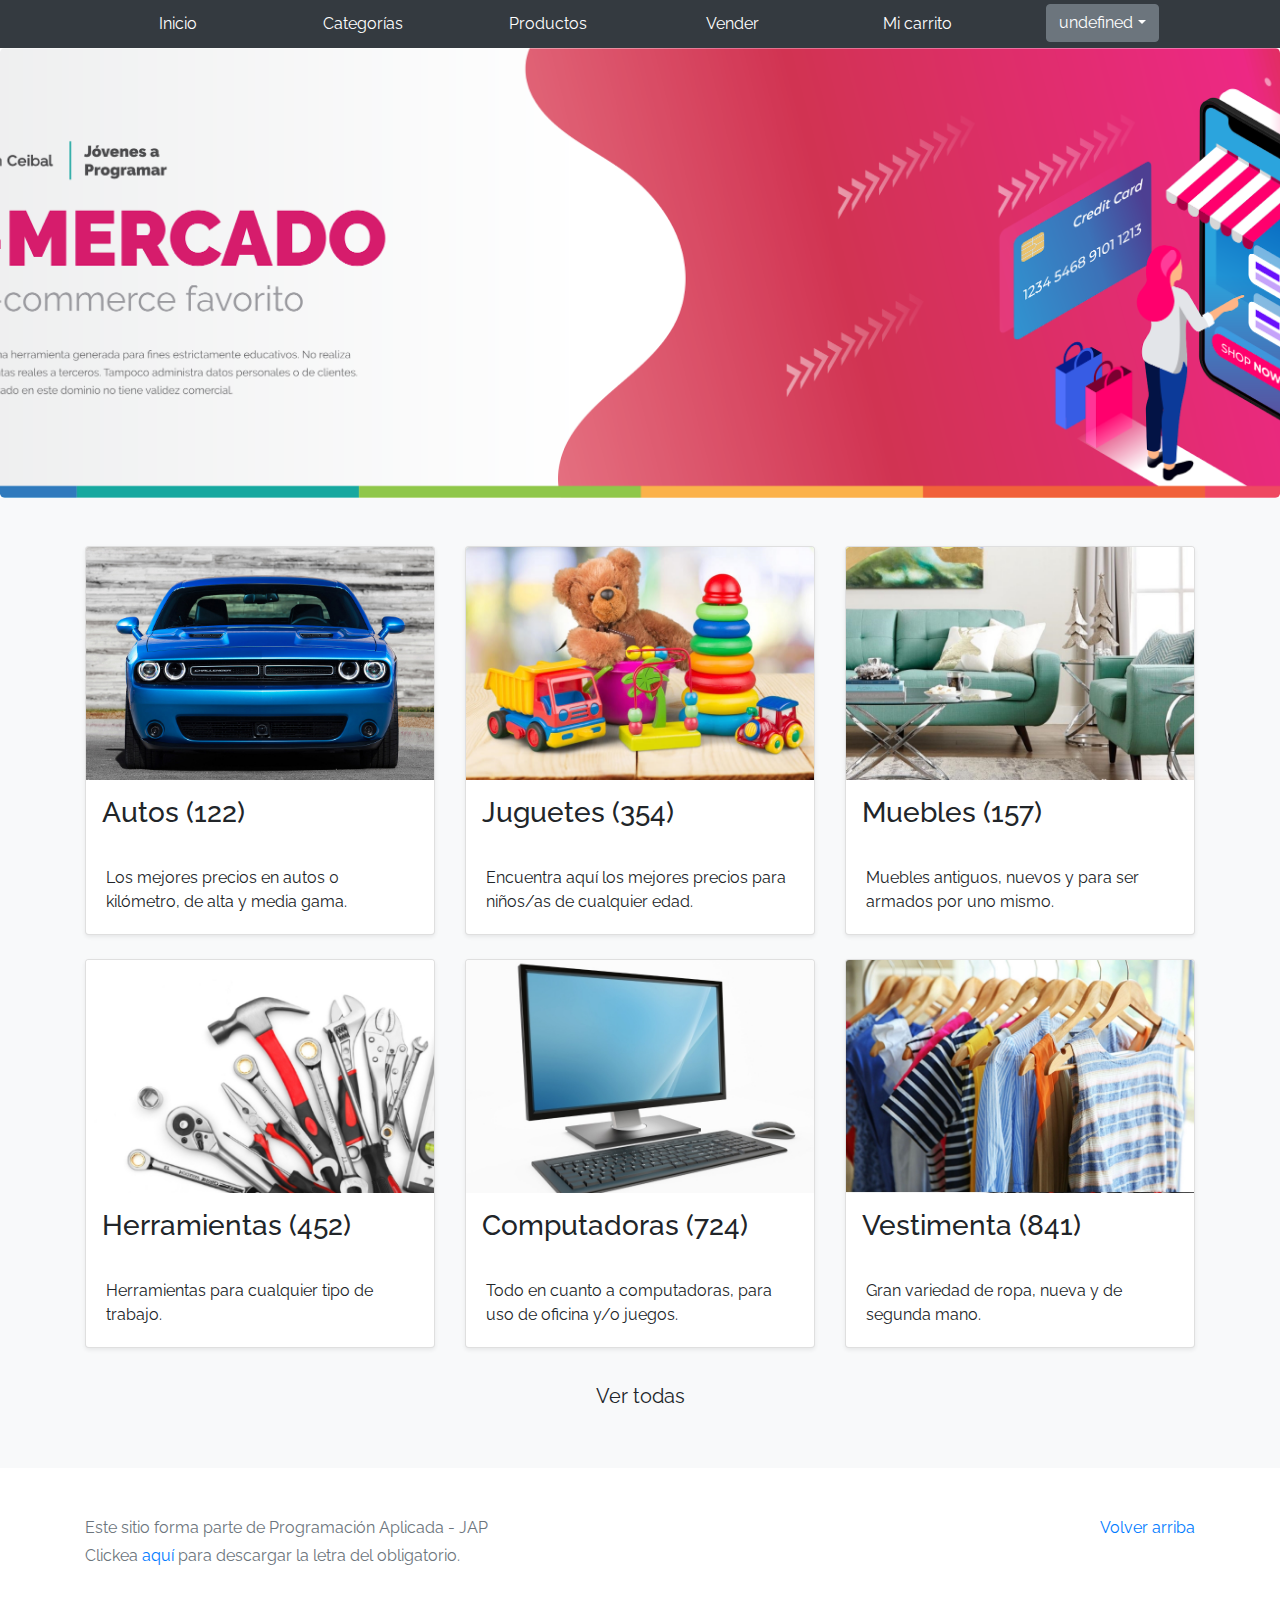
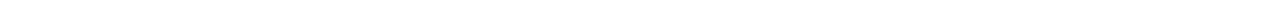
<file: ecommerce-master obligatorio/index.html>
<!DOCTYPE html>
<!-- saved from url=(0049)https://getbootstrap.com/docs/4.3/examples/album/ -->
<html lang="en">
  <head>
    <meta http-equiv="Content-Type" content="text/html; charset=UTF-8">
    <meta name="viewport" content="width=device-width, initial-scale=1, shrink-to-fit=no">
    <meta name="description" content="">
    <meta name="author" content="Mark Otto, Jacob Thornton, and Bootstrap contributors">
    <title>eMercado - Todo lo que busques está aquí</title>

    <link rel="canonical" href="https://getbootstrap.com/docs/4.3/examples/album/">
    <link href="https://fonts.googleapis.com/css?family=Raleway:300,300i,400,400i,700,700i,900,900i" rel="stylesheet">
    <!-- Bootstrap core CSS -->
    <link href="css/bootstrap.min.css" rel="stylesheet">
    <link href="css/styles.css" rel="stylesheet">
  </head>
  <body>
      <nav class="navbar navbar-dark navbar-expand-lg site-header   sticky-top py-1 bg-dark">
          <div class="container">
              <button class="navbar-toggler" type="button" data-toggle="collapse" data-target="#navbarSupportedContent" aria-controls="navbarSupportedContent" aria-expanded="false" aria-label="Toggle navigation">
                <span class="navbar-toggler-icon"></span>
              </button>
              <div class="collapse navbar-collapse" id="navbarSupportedContent">
                <ul class="navbar-nav mr-auto mt-2 mt-lg-0">
                  <li class="nav-item">
                      <a class="nav-link" href="index.html">Inicio</a>
                  </li>
                  <li class="nav-item">
                      <a class="nav-link" href="categories.html">Categorías</a>
                  </li>
                  <li class="nav-item">
                      <a class="nav-link" href="products.html">Productos</a>
                  </li>
                  <li class="nav-item">
                      <a class="nav-link" href="sell.html">Vender</a>
                  </li>
                  <li class="nav-item">
                    <a class="nav-link" href="cart.html">Mi carrito</a>
                  </li>
                  <li class="nav-item">
                      <div class="dropdown">
                        <button class="btn btn-secondary dropdown-toggle" type="button" id="nombre" data-toggle="dropdown" aria-haspopup="true" aria-expanded="false">
                          
                        </button>
                        <div class="dropdown-menu" aria-labelledby="dropdownMenu2">
                          <button class="dropdown-item" type="button" onclick="location.href='cart.html'">Ver mi carrito</button>
                          <button class="dropdown-item" type="button" onclick="location.href='login.html'">Cerrar sesión</button>
                        </div>
                      </div>
                  </li>
                  </ul>
              </div>
          </div>
        </nav>
    <main role="main">
      <section class="jumbotron text-center">
        <div class="m-5">
          <h1></h1>
        </div>
      </section>
      <div class="album py-5 bg-light">
        <div class="container">
          <div class="row">
            <div class="col-md-4">
              <a href="categories.html" class="card mb-4 shadow-sm custom-card">
                <img class="bd-placeholder-img card-img-top"  src="img/cat1.jpg">
                <h3 class="m-3">Autos (122)</h3>
                <div class="card-body">
                  <p class="card-text">Los mejores precios en autos 0 kilómetro, de alta y media gama.</p>
                </div>
              </a>
            </div>
            <div class="col-md-4">
                <a href="categories.html" class="card mb-4 shadow-sm custom-card">
                  <img class="bd-placeholder-img card-img-top" src="img/cat2.jpg">
                  <h3 class="m-3">Juguetes (354)</h3>
                  <div class="card-body">
                    <p class="card-text">Encuentra aquí los mejores precios para niños/as de cualquier edad.</p>
                  </div>
                </a>
            </div>
            <div class="col-md-4">
                <a href="categories.html" class="card mb-4 shadow-sm custom-card">
                  <img class="bd-placeholder-img card-img-top" src="img/cat3.jpg">
                  <h3 class="m-3">Muebles (157)</h3>
                  <div class="card-body">
                    <p class="card-text">Muebles antiguos, nuevos y para ser armados por uno mismo.</p>
                  </div>
                </a>
            </div>
            <div class="col-md-4">
                <a href="categories.html" class="card mb-4 shadow-sm custom-card">
                  <img class="bd-placeholder-img card-img-top" src="img/cat4.jpg">
                  <h3 class="m-3">Herramientas (452)</h3>
                  <div class="card-body">
                    <p class="card-text">Herramientas para cualquier tipo de trabajo.</p>
                  </div>
                </a>
            </div>
            <div class="col-md-4">
                <a href="categories.html" class="card mb-4 shadow-sm custom-card">
                  <img class="bd-placeholder-img card-img-top" src="img/cat5.jpg">
                  <h3 class="m-3">Computadoras (724)</h3>
                  <div class="card-body">
                    <p class="card-text">Todo en cuanto a computadoras, para uso de oficina y/o juegos.</p>
                  </div>
                </a>
            </div>
            <div class="col-md-4">
                <a href="categories.html" class="card mb-4 shadow-sm custom-card">
                  <img class="bd-placeholder-img card-img-top" src="img/cat6.jpg">
                  <h3 class="m-3">Vestimenta (841)</h3>
                  <div class="card-body">
                    <p class="card-text">Gran variedad de ropa, nueva y de segunda mano.</p>
                  </div>
                </a>
            </div>
          </div>
          <div class="row">
              <a type="button" class="btn btn-light btn-lg btn-block" href="categories.html">Ver todas</a>
          </div>
        </div>
      </div>
    </main>
    <footer class="text-muted">
      <div class="container">
        <p class="float-right">
          <a href="#">Volver arriba</a>
        </p>
        <p>Este sitio forma parte de Programación Aplicada - JAP</p>
        <p>Clickea <a target="_blank" href="Letra.pdf">aquí</a> para descargar la letra del obligatorio.</p>
      </div>
    </footer>
    <script src="js/vendor/jquery-3.4.1.min.js"></script>
    <script src="js/vendor/bootstrap.bundle.min.js"></script>
    <script src="js/localStorage.js"></script> 
  </body>
</html>
</file>
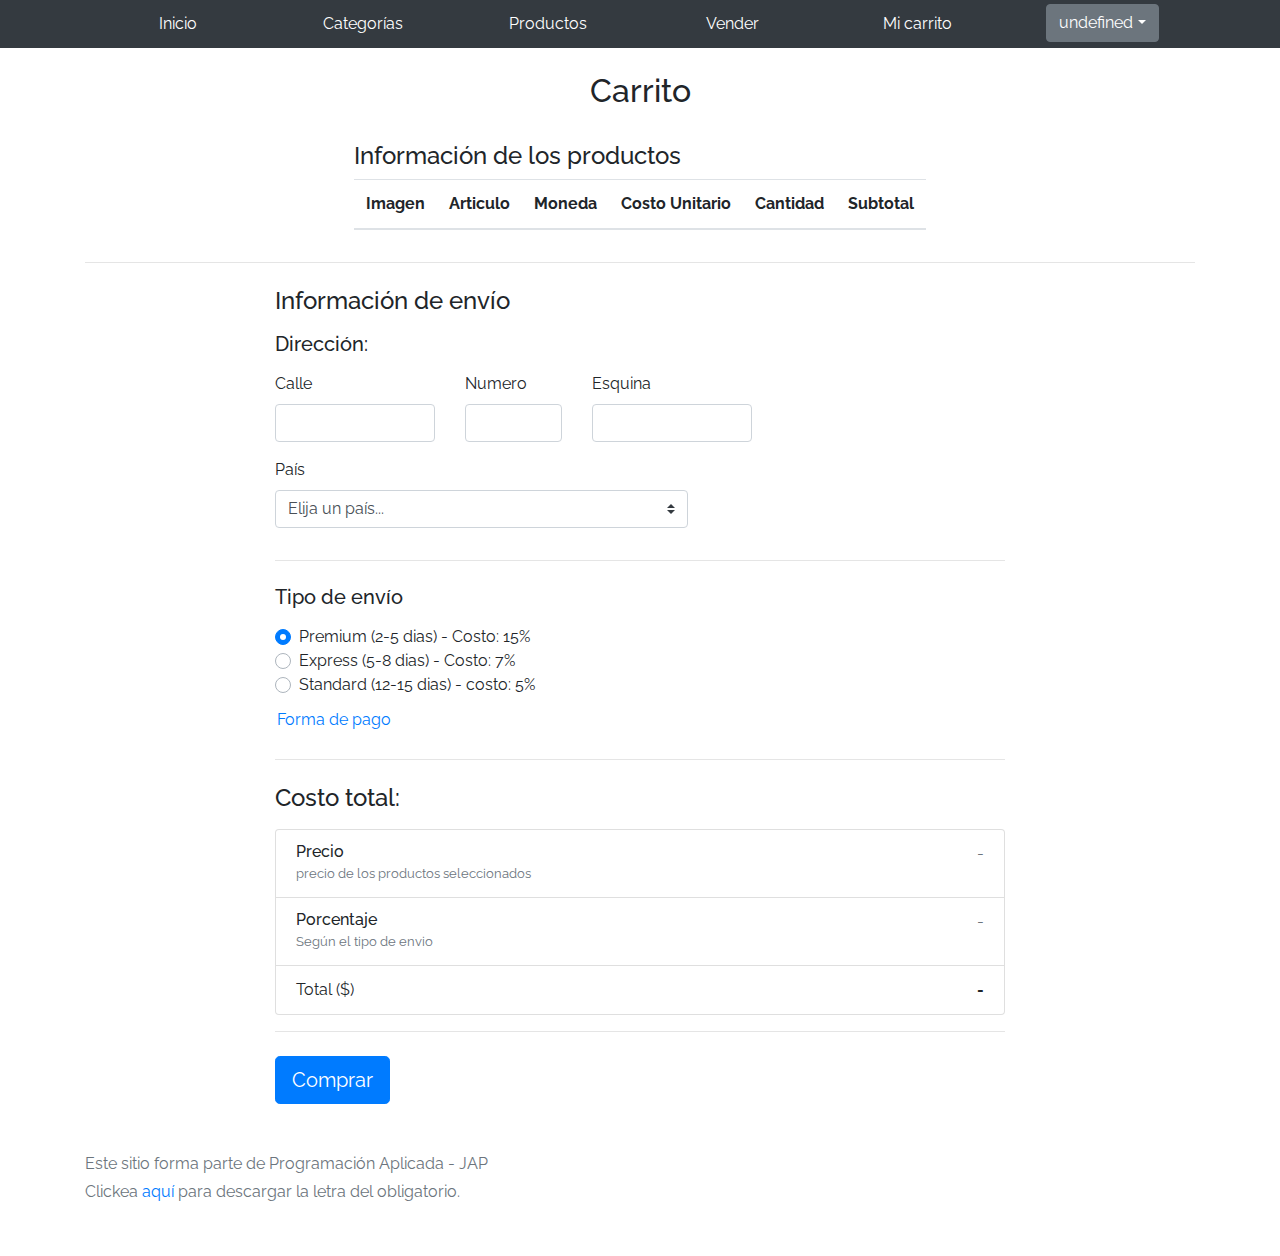
<file: ecommerce-master obligatorio/cart.html>
<!DOCTYPE html>
<!-- saved from url=(0049)https://getbootstrap.com/docs/4.3/examples/album/ -->
<html lang="en"><head><meta http-equiv="Content-Type" content="text/html; charset=UTF-8">
    
    <meta name="viewport" content="width=device-width, initial-scale=1, shrink-to-fit=no">
    <meta name="description" content="">
    <meta name="author" content="Mark Otto, Jacob Thornton, and Bootstrap contributors">
    <title>eMercado - Todo lo que busques está aquí</title>

    <link rel="canonical" href="https://getbootstrap.com/docs/4.3/examples/album/">
    <link href="https://fonts.googleapis.com/css?family=Raleway:300,300i,400,400i,700,700i,900,900i" rel="stylesheet">

    <style>
      .bd-placeholder-img {
        font-size: 1.125rem;
        text-anchor: middle;
        -webkit-user-select: none;
        -moz-user-select: none;
        -ms-user-select: none;
        user-select: none;
      }

      @media (min-width: 768px) {
        .bd-placeholder-img-lg {
          font-size: 3.5rem;
        }
      }
    </style>
    <link href="css/bootstrap.min.css" rel="stylesheet">
    <link href="css/styles.css" rel="stylesheet">
    <link href="css/dropzone.css" rel="stylesheet">
  </head>
  <body>
      <nav class="navbar navbar-dark navbar-expand-lg site-header   sticky-top py-1 bg-dark">
          <div class="container">
              <button class="navbar-toggler" type="button" data-toggle="collapse" data-target="#navbarSupportedContent" aria-controls="navbarSupportedContent" aria-expanded="false" aria-label="Toggle navigation">
                <span class="navbar-toggler-icon"></span>
              </button>
              <div class="collapse navbar-collapse" id="navbarSupportedContent">
                <ul class="navbar-nav mr-auto mt-2 mt-lg-0">
                  <li class="nav-item">
                      <a class="nav-link" href="index.html">Inicio</a>
                  </li>
                  <li class="nav-item">
                      <a class="nav-link" href="categories.html">Categorías</a>
                  </li>
                  <li class="nav-item">
                      <a class="nav-link" href="products.html">Productos</a>
                  </li>
                  <li class="nav-item">
                      <a class="nav-link" href="sell.html">Vender</a>
                  </li>
                  <li class="nav-item">
                    <a class="nav-link" href="cart.html">Mi carrito</a>
                  </li>
                  <li class="nav-item">
                      <div class="dropdown">
                        <button class="btn btn-secondary dropdown-toggle" type="button" id="nombre" data-toggle="dropdown" aria-haspopup="true" aria-expanded="false">
                          
                        </button>
                        <div class="dropdown-menu" aria-labelledby="dropdownMenu2">
                          <button class="dropdown-item" type="button" onclick="location.href='cart.html'">Ver mi carrito</button>
                          <button class="dropdown-item" type="button" onclick="location.href='login.html'">Cerrar sesión</button>
                        </div>
                      </div>
                  </li>
                  </ul>
              </div>
          </div>
        </nav>
    <main role="main">
        <div class="container">
            <div class="text-center p-4">
                <h2>Carrito</h2>
            </div>
            <div class="row justify-content-md-center">
                <div>
                    <h4>Información de los productos</h4>
                    <table class="table table-hover">
                        <thead>
                          <tr>
                              <th>Imagen</th>
                              <th>Articulo</th>
                              <th>Moneda</th>
                              <th>Costo Unitario</th>
                              <th>Cantidad</th>
                              <th>Subtotal</th>
                          </tr>
                        </thead>
                        <tbody id="tablaCart">
                        </tbody>
                     </table>
               </div>
            </div>      
            <hr class="mb-4">
          <div class="row justify-content-md-center">
            <div class="col-md-8 order-md-1">
              <h4 class="mb-3">Información de envío</h4>
              <h5 class="mb-3">Dirección:</h5>
              <form class="needs-validation" id="cart-info">
                 <div class="row">
                   <div class="col-md-3 mb-2">
                     <label for="calle">Calle</label>
                       <input type="text" class="form-control" id="calle">
                         <div class="invalid-feedback">
                          Ingresa una calle valida
                        </div>
                           </div>
                              <div class="col-md-2 mb-3">
                                <label for="numero-calle">Numero</label>
                                   <input type="text" class="form-control" id="numero-calle">
                                     <div class="invalid-feedback">
                                      Ingresa un numero valido
                                     </div>
                               </div>
                               <div class="col-md-3 mb-3">
                                  <label for="esquina">Esquina</label>
                                  <input type="text" class="form-control" id="esquina">
                                  <div class="invalid-feedback">
                                    Ingresa una esquina valida
                                   </div>
                               </div>
                </div>  
                   <div class="row">
                     <div class="col-md-7 mb-3">
                       <label for="state">País</label>
                         <select class="custom-select d-block w-100" id="pais">
                            <option value="">Elija un país...</option>
                            <option>Uruguay</option>
                           <option>Argentina</option>
                            <option>Chile</option>
                            <option>Mexico</option>
                            <option>Brasil</option>
                            <option>EE.UU</option>
                          </select>
                     <div class="invalid-feedback">
                     Por favor ingresa un país valido.
                     </div>
                   </div>
                </div>
                 <hr class="mb-4">
                   <h5 class="mb-3">Tipo de envío</h5>
                      <div class="d-block my-3">
                        <div class="custom-control custom-radio">
                           <input id="radioprem" name="publicationType" type="radio" class="custom-control-input" checked="" required="">
                           <label class="custom-control-label" for="radioprem">Premium (2-5 dias) - Costo: 15%</label>
                         </div>
                         <div class="custom-control custom-radio">
                          <input id="radioexp" name="publicationType" type="radio" class="custom-control-input" required="">
                           <label class="custom-control-label" for="radioexp">Express (5-8 dias) - Costo: 7%</label>
                         </div>
                         <div class="custom-control custom-radio">
                          <input id="radiostand" name="publicationType" type="radio" class="custom-control-input" required="">
                          <label class="custom-control-label" for="radiostand">Standard (12-15 dias) - costo: 5%</label>                          </div>
                        <div class="row">
                           <button type="button" class="m-1 btn btn-link" data-toggle="modal" data-target="#contidionsModal">Forma de pago</button>
                        </div>
                       </div>
                      <hr class="mb-4">
                       <h4 class="mb-3">Costo total:</h4>
                      <ul class="list-group mb-3">
                           <li class="list-group-item d-flex justify-content-between lh-condensed">
                             <div>
                               <h6 class="my-0">Precio</h6>
                              <small class="text-muted">precio de los productos seleccionados</small>
                             </div>
                            <span class="text-muted" id="precioproduct">-</span>
                           </li>
                           <li class="list-group-item d-flex justify-content-between lh-condensed">
                             <div>
                              <h6 class="my-0">Porcentaje</h6>
                               <small class="text-muted">Según el tipo de envio</small>
                             </div>
                            <span class="text-muted" id="comisionEnvio">-</span>
                          </li>
                          <li class="list-group-item d-flex justify-content-between">
                            <span>Total ($)</span>
                             <strong id="costototal">-</strong>
                          </li>
                        </ul>
                         <hr class="mb-4">
                        <button class="btn btn-primary btn-lg" type="submit">Comprar</button>
                       </form>
                    </div>
                  </div>
                 </div>

                    
    
          <div class="modal fade" tabindex="-1" role="dialog" id="contidionsModal">
            <div class="modal-dialog" role="document">
              <div class="modal-content">
                <div class="modal-header">
                  <h5 class="modal-title">Forma de pago</h5>
              <button type="button" class="close" data-dismiss="modal" aria-label="Close">
                <span aria-hidden="true">&times;</span>
              </button>
            </div>
            <div class="modal-body">
              <div class="container">
                  <div class="row">
                    <div class="custom-control custom-radio">
                      <input id="creditCardPaymentRadio" name="paymentType" type="radio" class="custom-control-input" id="tarjeta" onclick="ocultarTransferencia();">
                      <label class="custom-control-label" for="creditCardPaymentRadio">Tarjeta de crédito</label>
                    </div>
                  </div>
                  <hr>
                  <div class="row">
                    <div class="col-md-6 mb-3">
                      <label for="shippingStreet">Número de tarjeta</label>
                      <input type="text" class="form-control" id="creditCardNumber" placeholder="" value="" >
                      <div class="invalid-feedback">
                        Ingresa un número de tarjeta
                      </div>
                    </div>
                    <div class="col-md-4 mb-3">
                      <label for="shippingStreetNumber">Código de seg.</label>
                      <input type="number" class="form-control" id="creditCardSecurityCode" placeholder="" value="" >
                      <div class="invalid-feedback">
                        Ingresa el código de seguridad
                      </div>
                    </div>
                  </div>
                  <div class="row">
                      <div class="col-md-6 mb-3">
                        <label for="dueDate">Vencimiento (MM/AA)</label>
                        <input type="text" class="form-control" id="dueDate" placeholder="" value="" >
                        <div class="invalid-feedback">
                          Ingresa la fecha de vencimiento
                        </div>
                      </div>
                  </div>
                  <div class="row">
                    <div class="custom-control custom-radio">
                      <input id="bankingRadio" name="paymentType" type="radio" class="custom-control-input" id="transferenciaB" onclick="ocultartarjeta();">
                      <label class="custom-control-label" for="bankingRadio">Transferencia bancaria</label>
                    </div>
                  </div>
                  <hr>
                  <div class="row">
                    <div class="col-md-6 mb-3">
                      <label for="bankAccountNumber">Número de cuenta</label>
                      <input type="text" class="form-control" id="bankAccountNumber" placeholder="" value="" >
                      <div class="invalid-feedback">
                        Ingresa un número de cuenta
                      </div>
                    </div>
              </div>
            </div>
            <div class="modal-footer">
              <button type="button" class="btn btn-primary" data-dismiss="modal">Cerrar</button>
            </div>
          </div>
      </div>
    </main>
      <footer class="text-muted">
        <div class="container">
            <p>Este sitio forma parte de Programación Aplicada - JAP</p>
            <p>Clickea <a target="_blank" href="Letra.pdf">aquí</a> para descargar la letra del obligatorio.</p>
        </div>
      </footer>
      <div id="spinner-wrapper"><div class="lds-ring"><div></div><div></div><div></div><div></div></div></div>
      <script src="js/vendor/jquery-3.4.1.min.js"></script>
      <script src="js/vendor/bootstrap.bundle.min.js"></script>
      <script src="js/vendor/bootbox.min.js"></script>
      <script src="js/init.js"></script>
      <script src="js/cart.js"></script>
    <script src="js/localStorage.js"></script> 
    </body>
</html>
</file>
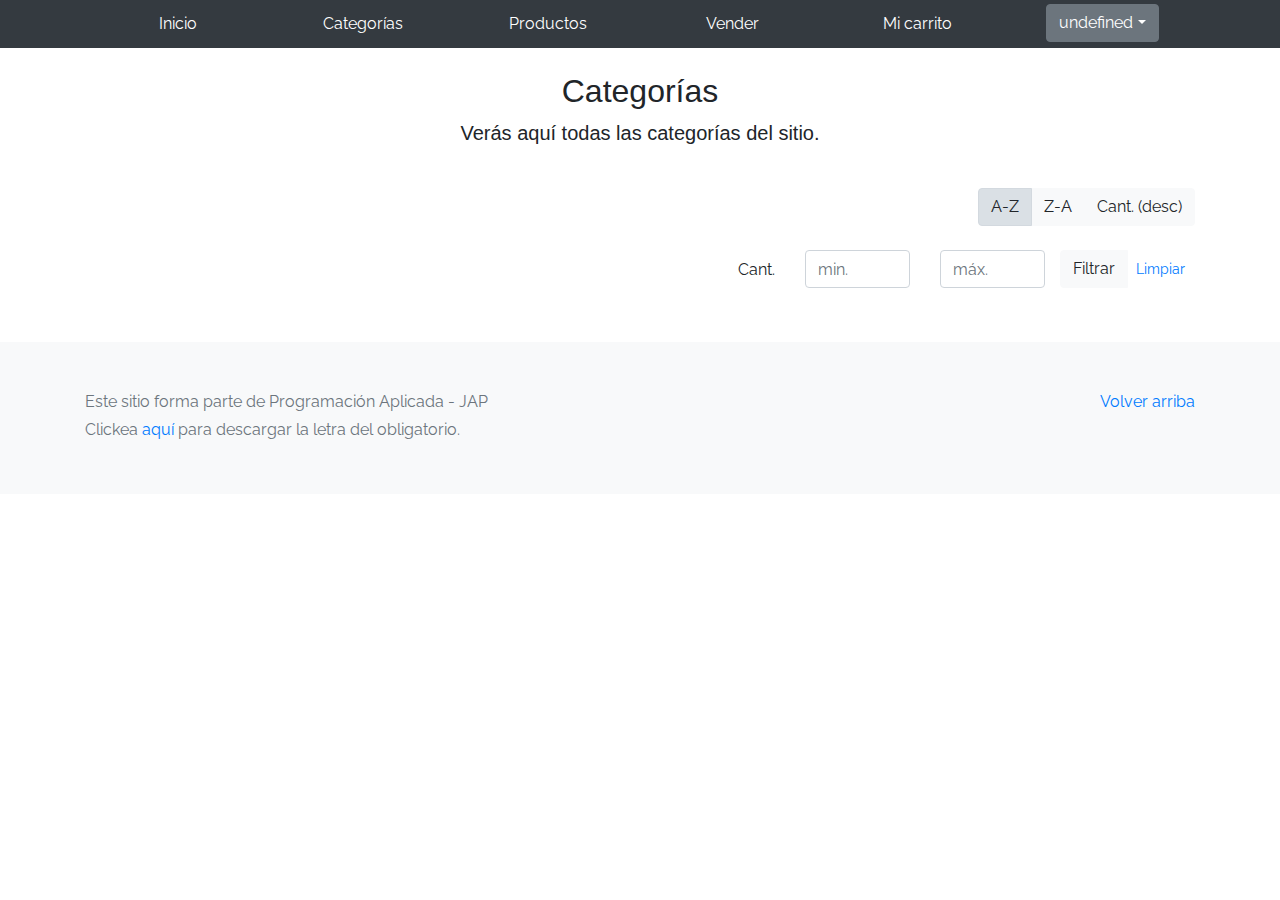
<file: ecommerce-master obligatorio/categories.html>
<!DOCTYPE html>
<!-- saved from url=(0049)https://getbootstrap.com/docs/4.3/examples/album/ -->
<html lang="en">
  <head>
    <meta http-equiv="Content-Type" content="text/html; charset=UTF-8">
    <meta name="viewport" content="width=device-width, initial-scale=1, shrink-to-fit=no">
    <meta name="description" content="">
    <meta name="author" content="Mark Otto, Jacob Thornton, and Bootstrap contributors">
    <title>eMercado - Todo lo que busques está aquí</title>

    <link rel="canonical" href="https://getbootstrap.com/docs/4.3/examples/album/">
    <link href="https://fonts.googleapis.com/css?family=Raleway:300,300i,400,400i,700,700i,900,900i" rel="stylesheet">

    <link href="css/bootstrap.min.css" rel="stylesheet">
    <link href="css/styles.css" rel="stylesheet">
  </head>
  <body>
    <nav class="navbar navbar-dark navbar-expand-lg site-header   sticky-top py-1 bg-dark">
      <div class="container">
          <button class="navbar-toggler" type="button" data-toggle="collapse" data-target="#navbarSupportedContent" aria-controls="navbarSupportedContent" aria-expanded="false" aria-label="Toggle navigation">
            <span class="navbar-toggler-icon"></span>
          </button>
          <div class="collapse navbar-collapse" id="navbarSupportedContent">
            <ul class="navbar-nav mr-auto mt-2 mt-lg-0">
              <li class="nav-item">
                  <a class="nav-link" href="index.html">Inicio</a>
              </li>
              <li class="nav-item">
                  <a class="nav-link" href="categories.html">Categorías</a>
              </li>
              <li class="nav-item">
                  <a class="nav-link" href="products.html">Productos</a>
              </li>
              <li class="nav-item">
                  <a class="nav-link" href="sell.html">Vender</a>
              </li>
              <li class="nav-item">
                <a class="nav-link" href="cart.html">Mi carrito</a>
              </li>
              <li class="nav-item">
                  <div class="dropdown">
                    <button class="btn btn-secondary dropdown-toggle" type="button" id="nombre" data-toggle="dropdown" aria-haspopup="true" aria-expanded="false">
                      
                    </button>
                    <div class="dropdown-menu" aria-labelledby="dropdownMenu2">
                      <button class="dropdown-item" type="button" onclick="location.href='cart.html'">Ver mi carrito</button>
                      <button class="dropdown-item" type="button" onclick="location.href='login.html'">Cerrar sesión</button>
                    </div>
                  </div>
              </li>
              </ul>
          </div>
      </div>
    </nav>
    <main role="main" class="pb-5">
        <div class="text-center p-4">
            <h2>Categorías</h2>
            <p class="lead">Verás aquí todas las categorías del sitio.</p>
        </div>
        <div class="container">
            <div class="row">
                <div class="col text-right">
                    <div class="btn-group btn-group-toggle mb-4" data-toggle="buttons">
                        <label class="btn btn-light active" id="sortAsc" >
                            <input type="radio" name="options" autocomplete="off" checked>A-Z
                        </label>
                        <label class="btn btn-light" id="sortDesc" >
                            <input type="radio" name="options" autocomplete="off">Z-A
                        </label>
                        <label class="btn btn-light" id="sortByCount" >
                            <input type="radio" name="options" autocomplete="off">Cant. (desc)
                        </label>
                    </div>
                </div>
            </div>
              <div class="row justify-content-end">
                <div class="col-md-6"></div>
                  <div class="col-md-6 col-sm-12 mb-1 container">
                    <div class="row container p-0 m-0">
                      <div class="col">
                        <p class="font-weight-normal text-right my-2">Cant.</p>
                      </div>
                      <div class="col">
                        <input class="form-control" type="number" placeholder="min." id="rangeFilterCountMin">
                      </div>
                      <div class="col">
                        <input class="form-control" type="number" placeholder="máx." id="rangeFilterCountMax">
                      </div>
                      <div class="col-3 p-0">
                        <div class="btn-group" role="group">
                          <button class="btn btn-light btn-block" id="rangeFilterCount">Filtrar</button>
                          <button class="btn btn-link btn-sm" id="clearRangeFilter">Limpiar</button>
                        </div>
                      </div>
                    </div>
                  </div>
              </div>
            <div class="row">
                <div class="list-group" id="cat-list-container">
                </div>
            </div>
        </div>
    </main>
    <footer class="text-muted bg-light">
      <div class="container">
        <p class="float-right">
          <a href="#">Volver arriba</a>
        </p>
        <p>Este sitio forma parte de Programación Aplicada - JAP</p>
        <p>Clickea <a target="_blank" href="Letra.pdf">aquí</a> para descargar la letra del obligatorio.</p>
      </div>
    </footer>
    <div id="spinner-wrapper"><div class="lds-ring"><div></div><div></div><div></div><div></div></div></div>
    <script src="js/vendor/jquery-3.4.1.min.js"></script>
    <script src="js/vendor/bootstrap.bundle.min.js"></script>
    <script src="js/init.js"></script>
    <script src="js/categories.js"></script>
    <script src="js/localStorage.js"></script> 
  </body>
</html>
</file>
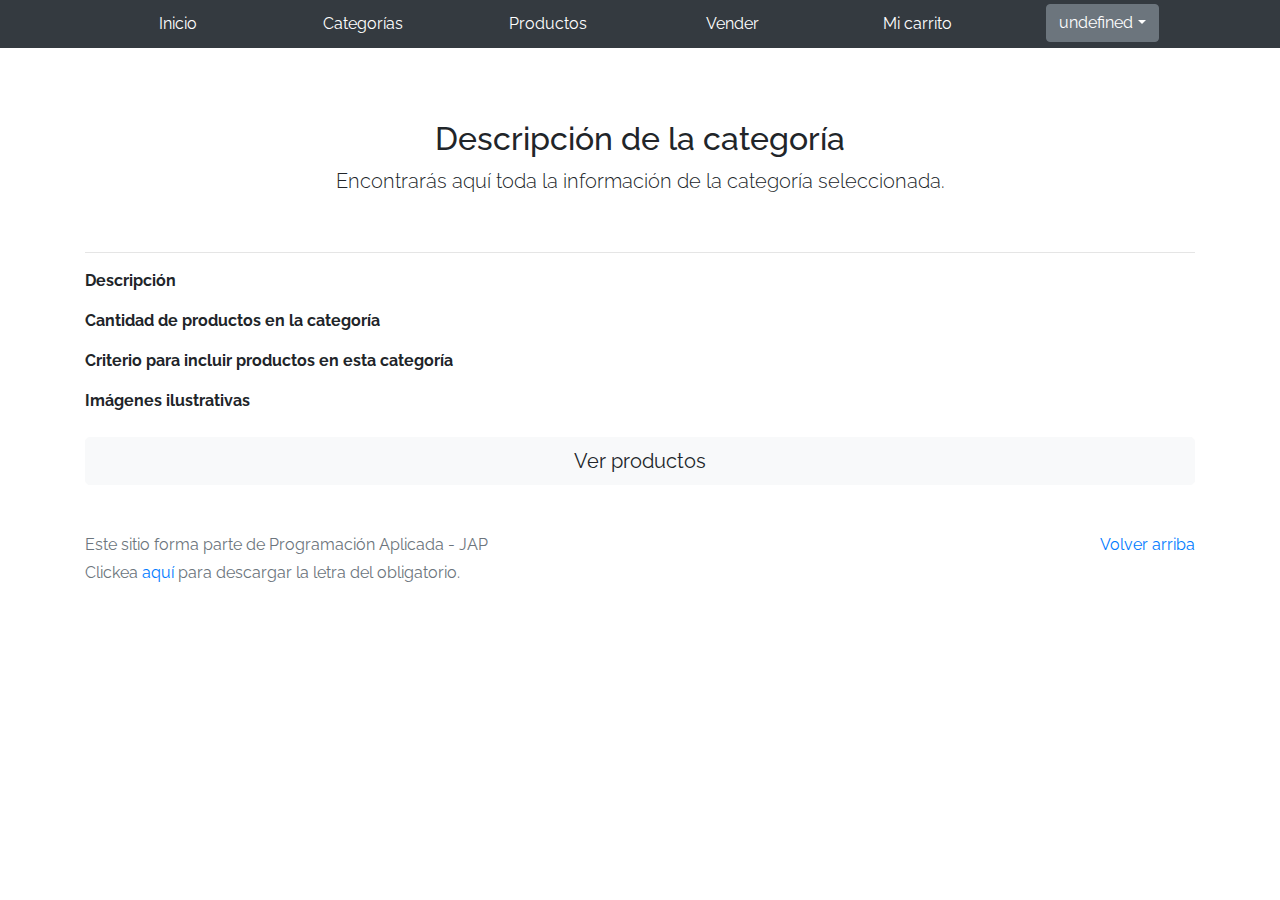
<file: ecommerce-master obligatorio/category-info.html>
<!DOCTYPE html>
<!-- saved from url=(0049)https://getbootstrap.com/docs/4.3/examples/album/ -->
<html lang="en">
  <head>
    <meta http-equiv="Content-Type" content="text/html; charset=UTF-8">
    <meta name="viewport" content="width=device-width, initial-scale=1, shrink-to-fit=no">
    <meta name="description" content="">
    <meta name="author" content="Mark Otto, Jacob Thornton, and Bootstrap contributors">
    <title>eMercado - Todo lo que busques está aquí</title>

    <link rel="canonical" href="https://getbootstrap.com/docs/4.3/examples/album/">
    <link href="https://fonts.googleapis.com/css?family=Raleway:300,300i,400,400i,700,700i,900,900i" rel="stylesheet">
    <!-- Bootstrap core CSS -->
    <link href="css/bootstrap.min.css" rel="stylesheet">
    <link href="css/styles.css" rel="stylesheet">
  </head>
  <body>
      <nav class="navbar navbar-dark navbar-expand-lg site-header   sticky-top py-1 bg-dark">
          <div class="container">
              <button class="navbar-toggler" type="button" data-toggle="collapse" data-target="#navbarSupportedContent" aria-controls="navbarSupportedContent" aria-expanded="false" aria-label="Toggle navigation">
                <span class="navbar-toggler-icon"></span>
              </button>
              <div class="collapse navbar-collapse" id="navbarSupportedContent">
                <ul class="navbar-nav mr-auto mt-2 mt-lg-0">
                  <li class="nav-item">
                      <a class="nav-link" href="index.html">Inicio</a>
                  </li>
                  <li class="nav-item">
                      <a class="nav-link" href="categories.html">Categorías</a>
                  </li>
                  <li class="nav-item">
                      <a class="nav-link" href="products.html">Productos</a>
                  </li>
                  <li class="nav-item">
                      <a class="nav-link" href="sell.html">Vender</a>
                  </li>
                  <li class="nav-item">
                    <a class="nav-link" href="cart.html">Mi carrito</a>
                  </li>
                  <li class="nav-item">
                      <div class="dropdown">
                        <button class="btn btn-secondary dropdown-toggle" type="button" id="nombre" data-toggle="dropdown" aria-haspopup="true" aria-expanded="false">
                          
                        </button>
                        <div class="dropdown-menu" aria-labelledby="dropdownMenu2">
                          <button class="dropdown-item" type="button" onclick="location.href='cart.html'">Ver mi carrito</button>
                          <button class="dropdown-item" type="button" onclick="location.href='login.html'">Cerrar sesión</button>
                        </div>
                      </div>
                  </li>
                  </ul>
              </div>
          </div>
        </nav>
    <main role="main">
        <div class="container mt-5">
            <div class="text-center p-4">
                <h2>Descripción de la categoría</h2>
                <p class="lead">Encontrarás aquí toda la información de la categoría seleccionada.</p>
            </div>
            <h3 id="categoryName"></h3>
            <hr class="my-3">
            <dl>
                <dt>Descripción</dt>
                <dd><p id="categoryDescription"></p></dd>

                <dt>Cantidad de productos en la categoría</dt>
                <dd><p id="productCount"></p></dd>

                <dt>Criterio para incluir productos en esta categoría</dt>
                <dd><p id="productCriteria"></p></dd>

                <dt>Imágenes ilustrativas</dt>
                <dd>
                    <div class="row text-center text-lg-left pt-2" id="productImagesGallery">
                    </div>
                </dd>
            </dl>
            <a type="button" class="btn btn-light btn-lg btn-block" href="products.html">Ver productos</a>
        </div>
    </main>
    <footer class="text-muted">
      <div class="container">
        <p class="float-right">
          <a href="#">Volver arriba</a>
        </p>
        <p>Este sitio forma parte de Programación Aplicada - JAP</p>
        <p>Clickea <a target="_blank" href="Letra.pdf">aquí</a> para descargar la letra del obligatorio.</p>
      </div>
    </footer>
    <div id="spinner-wrapper"><div class="lds-ring"><div></div><div></div><div></div><div></div></div></div>
    <script src="js/vendor/jquery-3.4.1.min.js"></script>
    <script src="js/vendor/bootstrap.bundle.min.js"></script>
    <script src="js/init.js"></script>
    <script src="js/category-info.js"></script>
    <script src="js/localStorage.js"></script> 
  </body>
</html>
</file>
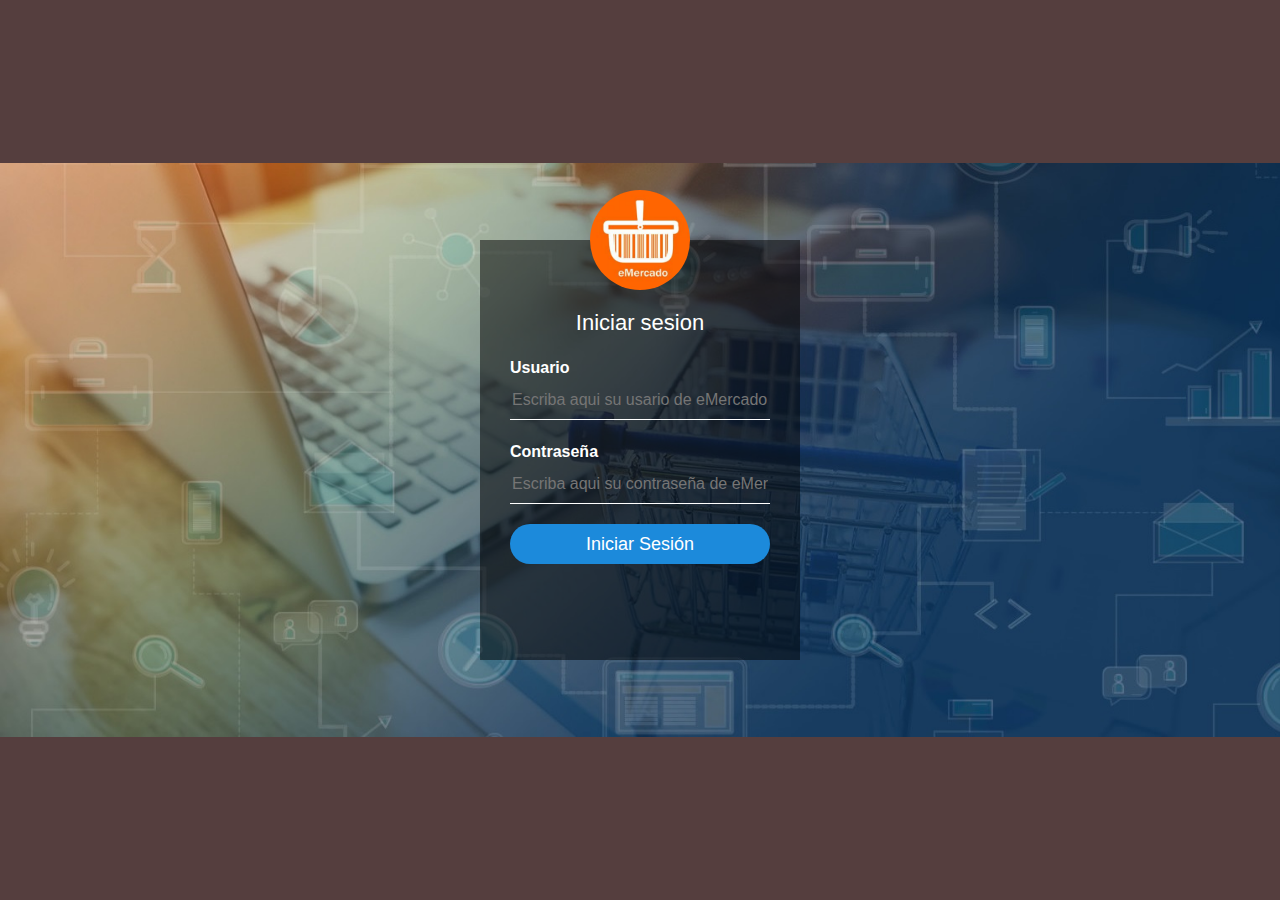
<file: ecommerce-master obligatorio/login.html>
<!DOCTYPE html>
<html lang="es">
  <head>
    <meta charset="UTF-8">
    <title>eMercado - Inicia sesion</title>
    <meta name="google-singin-client_id" content="303931968513-m6ifqe5isj9on4d6lquqn426mia6181d.apps.googleusercontent.com">
    <link href="css/bootstrap.min.css" rel="stylesheet">
    <link href="css/styles.css" rel="stylesheet">
    <script src="js/localStorage.js"></script> 
    <script src="https://apis.google.com/js/platform.js" async defer></script>
  </head>
<body class="login">
    <div class="login-caja">
      <img src="img/logologin.jpg" class="imglogin">
      <h1>Iniciar sesion</h1>
      <form action="index.html">
        <p>Usuario</p>
        <input type="text" name="usuario" id="usuario" placeholder="Escriba aqui su usario de eMercado" required>
        <p>Contraseña</p>
        <input type="password" name="contraseña" placeholder="Escriba aqui su contraseña de eMercado" required>
        <div class="g-signin2" data-onsuccess="onSignIn"></div>
        <input type="submit" name="boton" value="Iniciar Sesión" onclick="guardarDatos()"/>
      </form>
    </div>
    <script>
    function iniciarSesion(googleUser){
      var perfil= googleUser.getBasicProfile();
      console.log("id:"+ perfil.getId());
      console.log("name"+ perfil.getName());
      console.log("imageUrl"+ perfil.GetImageUrl());
      console.log("Email"+ perfil.getEmail());
      var auth2 = gapi.auth2.getAuthInstance();
      if (auth2.isSignedIn.Ab === true){
        window.location.href = "https://github.com/Andreaghoppe91";
      }
      let usuario = perfil.getEmail();
      sessionStorage.setItem("usuario", usuario);
      signOut();
    }
    function signOut(){
      var auth2 = gapi.auth2.getAuthInstance();
      auth2.signOut().then(function(){
        console.log("Sesion cerrada");
      });
      }
    
    </script>
</body>
</file>
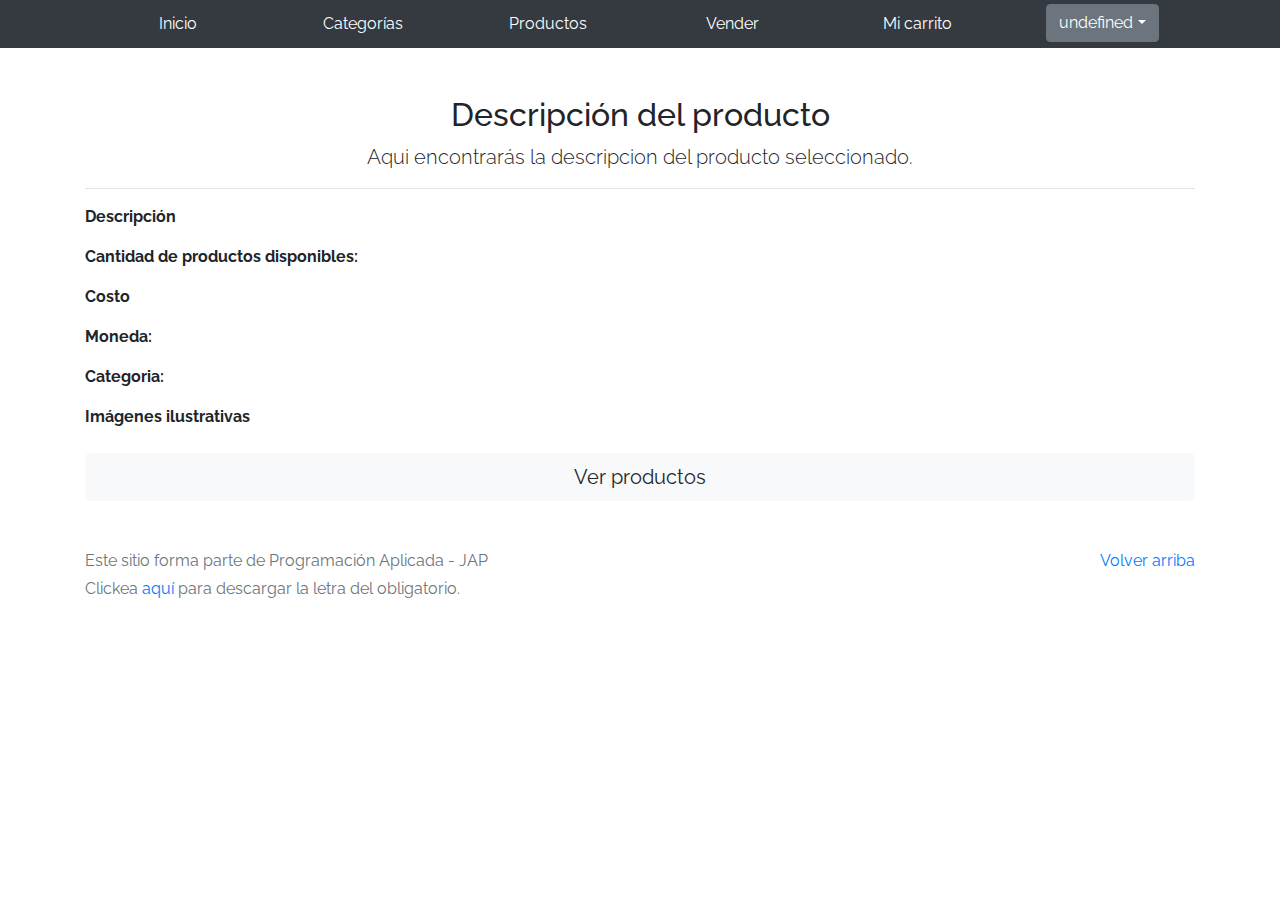
<file: ecommerce-master obligatorio/product-info.html>
<!DOCTYPE html>
<!-- saved from url=(0049)https://getbootstrap.com/docs/4.3/examples/album/ -->
<html lang="en">
  <head>
    <meta http-equiv="Content-Type" content="text/html; charset=UTF-8">
    <meta name="viewport" content="width=device-width, initial-scale=1, shrink-to-fit=no">
    <meta name="description" content="">
    <meta name="author" content="Mark Otto, Jacob Thornton, and Bootstrap contributors">
    <title>eMercado - Todo lo que busques está aquí</title>

    <link rel="canonical" href="https://getbootstrap.com/docs/4.3/examples/album/">
    <link href="https://fonts.googleapis.com/css?family=Raleway:300,300i,400,400i,700,700i,900,900i" rel="stylesheet">
    <!-- Bootstrap core CSS -->
    <link href="css/bootstrap.min.css" rel="stylesheet">
    <link href="css/styles.css" rel="stylesheet">
  </head>
  <body>
      <nav class="navbar navbar-dark navbar-expand-lg site-header   sticky-top py-1 bg-dark">
          <div class="container">
              <button class="navbar-toggler" type="button" data-toggle="collapse" data-target="#navbarSupportedContent" aria-controls="navbarSupportedContent" aria-expanded="false" aria-label="Toggle navigation">
                <span class="navbar-toggler-icon"></span>
              </button>
              <div class="collapse navbar-collapse" id="navbarSupportedContent">
                <ul class="navbar-nav mr-auto mt-2 mt-lg-0">
                  <li class="nav-item">
                      <a class="nav-link" href="index.html">Inicio</a>
                  </li>
                  <li class="nav-item">
                      <a class="nav-link" href="categories.html">Categorías</a>
                  </li>
                  <li class="nav-item">
                      <a class="nav-link" href="products.html">Productos</a>
                  </li>
                  <li class="nav-item">
                      <a class="nav-link" href="sell.html">Vender</a>
                  </li>
                  <li class="nav-item">
                    <a class="nav-link" href="cart.html">Mi carrito</a>
                  </li>
                  <li class="nav-item">
                      <div class="dropdown">
                        <button class="btn btn-secondary dropdown-toggle" type="button" id="nombre" data-toggle="dropdown" aria-haspopup="true" aria-expanded="false">
                          
                        </button>
                        <div class="dropdown-menu" aria-labelledby="dropdownMenu2">
                          <button class="dropdown-item" type="button" onclick="location.href='cart.html'">Ver mi carrito</button>
                          <button class="dropdown-item" type="button" onclick="location.href='login.html'">Cerrar sesión</button>
                        </div>
                      </div>
                  </li>
                  </ul>
              </div>
          </div>
        </nav>
    <main role="main">
        <div class="container mt-5">
            <div class="text-center p4">
                <h2> Descripción del producto</h2>
                <p class="lead">Aqui encontrarás la descripcion del producto seleccionado.</p>
            </div>
            <h3 id="productName"></h3>
            <hr class="my-3">
            <dl>
                <dt>Descripción</dt>
                <dd><p id="productDescription"></p></dd>

                <dt>Cantidad de productos disponibles:</dt>
                <dd><p id="productSoldcount"></p></dd>

                <dt>Costo</dt>
                <dd><p id="productCost"></p>
                 <dt> Moneda:</dt>
                  <p id="productCurrency"></p></dd>

                <dt>Categoria:</dt>
                <dd><p id="productCategory"></p></dd>

                <dt>Imágenes ilustrativas</dt>
                <dd>
                    <div class="row text-center text-lg-left pt-2" id="productImagesGallery">
                    </div>
                </dd>
            </dl>
            <a type="button" class="btn btn-light btn-lg btn-block" href="products.html">Ver productos</a>
        </div>
    </main>
    <footer class="text-muted">
      <div class="container">
        <p class="float-right">
          <a href="#">Volver arriba</a>
        </p>
        <p>Este sitio forma parte de Programación Aplicada - JAP</p>
        <p>Clickea <a target="_blank" href="Letra.pdf">aquí</a> para descargar la letra del obligatorio.</p>
      </div>
    </footer>
    <div id="spinner-wrapper"><div class="lds-ring"><div></div><div></div><div></div><div></div></div></div>
    <script src="js/vendor/jquery-3.4.1.min.js"></script>
    <script src="js/vendor/bootstrap.bundle.min.js"></script>
    <script src="js/init.js"></script>
    <script src="js/product-info.js"></script>
    <script src="js/localStorage.js"></script> 
  </body>
</html>
</file>
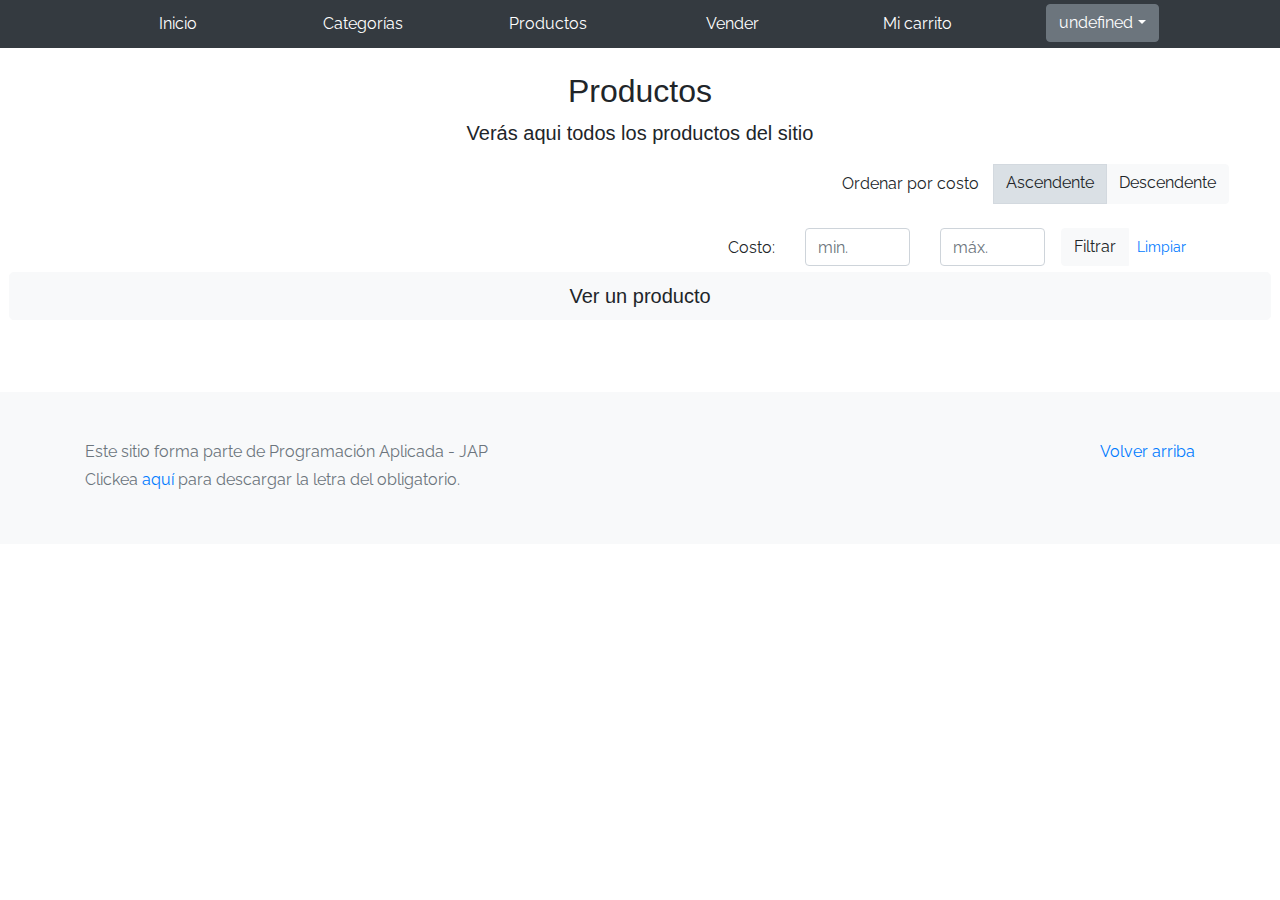
<file: ecommerce-master obligatorio/products.html>
<!DOCTYPE html>
<!-- saved from url=(0049)https://getbootstrap.com/docs/4.3/examples/album/ -->
<html lang="en">
  <head>
    <meta http-equiv="Content-Type" content="text/html; charset=UTF-8">
    <meta name="viewport" content="width=device-width, initial-scale=1, shrink-to-fit=no">
    <meta name="description" content="">
    <meta name="author" content="Mark Otto, Jacob Thornton, and Bootstrap contributors">
    <title>eMercado - Todo lo que busques está aquí</title>

    <link rel="canonical" href="https://getbootstrap.com/docs/4.3/examples/album/">
    <link href="https://fonts.googleapis.com/css?family=Raleway:300,300i,400,400i,700,700i,900,900i" rel="stylesheet">

    <link href="css/bootstrap.min.css" rel="stylesheet">
    <link href="css/styles.css" rel="stylesheet">
  </head>
  <body>
      <nav class="navbar navbar-dark navbar-expand-lg site-header   sticky-top py-1 bg-dark">
          <div class="container">
              <button class="navbar-toggler" type="button" data-toggle="collapse" data-target="#navbarSupportedContent" aria-controls="navbarSupportedContent" aria-expanded="false" aria-label="Toggle navigation">
                <span class="navbar-toggler-icon"></span>
              </button>
              <div class="collapse navbar-collapse" id="navbarSupportedContent">
                <ul class="navbar-nav mr-auto mt-2 mt-lg-0">
                  <li class="nav-item">
                      <a class="nav-link" href="index.html">Inicio</a>
                  </li>
                  <li class="nav-item">
                      <a class="nav-link" href="categories.html">Categorías</a>
                  </li>
                  <li class="nav-item">
                      <a class="nav-link" href="products.html">Productos</a>
                  </li>
                  <li class="nav-item">
                      <a class="nav-link" href="sell.html">Vender</a>
                  </li>
                  <li class="nav-item">
                    <a class="nav-link" href="cart.html">Mi carrito</a>
                  </li>
                  <li class="nav-item">
                      <div class="dropdown">
                        <button class="btn btn-secondary dropdown-toggle" type="button" id="nombre" data-toggle="dropdown" aria-haspopup="true" aria-expanded="false">
                          
                        </button>
                        <div class="dropdown-menu" aria-labelledby="dropdownMenu2">
                          <button class="dropdown-item" type="button" onclick="location.href='cart.html'">Ver mi carrito</button>
                          <button class="dropdown-item" type="button" onclick="location.href='login.html'">Cerrar sesión</button>
                        </div>
                      </div>
                  </li>
                  </ul>
              </div>
          </div>
        </nav>
    <main role="main" class="pb-5">
        <div class="text-center p-4">
            <div>
            <h2>Productos</h2>
                <p class="lead"> Verás aqui todos los productos del sitio</p>
              </div>
              <div class="container">
                  <div class="row">
                      <div class="col text-right">
                          <div class="btn-group btn-group-toggle mb-4" data-toggle="buttons">
                              <div class="col-md-6">
                                  <p class="font-weight-normal text-right my-2"> Ordenar por costo</p>
                                </div>
                              <label class="btn btn-light active" id="ordenarasc" >
                                  <input type="radio" name="options" autocomplete="off" checked> Ascendente
                              </label>
                              <label class="btn btn-light" id="ordenardesc" >
                                  <input type="radio" name="options" autocomplete="off"> Descendente
                              </label>
                          </div>
                      </div>
                  </div>
                    <div class="row justify-content-end">
                      <div class="col-md-6"></div>
                        <div class="col-md-6 col-sm-12 mb-1 container">
                          <div class="row container p-0 m-0">
                            <div class="col">
                              <p class="font-weight-normal text-right my-2">Costo:</p>
                            </div>
                            <div class="col">
                              <input class="form-control" type="number" placeholder="min." id="filtrominimoprecio">
                            </div>
                            <div class="col">
                              <input class="form-control" type="number" placeholder="máx." id="filtromaximoprecio">
                            </div>
                            <div class="col-3 p-0">
                              <div class="btn-group" role="group">
                                <button class="btn btn-light btn-block" id="filtrorango">Filtrar</button>
                                <button class="btn btn-link btn-sm" id="borrarfiltro">Limpiar</button>
                              </div>
                            </div>
                          </div>
                        </div>
                    </div>
                  <div class="row">
                     <div class="list-group" id="cat-list-products">
                    </div>
              </div>
            </div>
            <div class="row">
                <a type="button" class="btn btn-light btn-lg btn-block" href="product-info.html">Ver un producto</a>
            </div>
        </div>
    </main>
    <footer class="text-muted bg-light">
      <div class="container">
        <p class="float-right">
          <a href="#">Volver arriba</a>
        </p>
        <p>Este sitio forma parte de Programación Aplicada - JAP</p>
        <p>Clickea <a target="_blank" href="Letra.pdf">aquí</a> para descargar la letra del obligatorio.</p>
      </div>
    </footer>
    <div id="spinner-wrapper"><div class="lds-ring"><div></div><div></div><div></div><div></div></div></div>
    <script src="js/vendor/jquery-3.4.1.min.js"></script>
    <script src="js/vendor/bootstrap.bundle.min.js"></script>
    <script src="js/init.js"></script>
    <script src="js/products.js"></script>
    <script src="js/localStorage.js"></script> 
  </body>
</html>
</file>
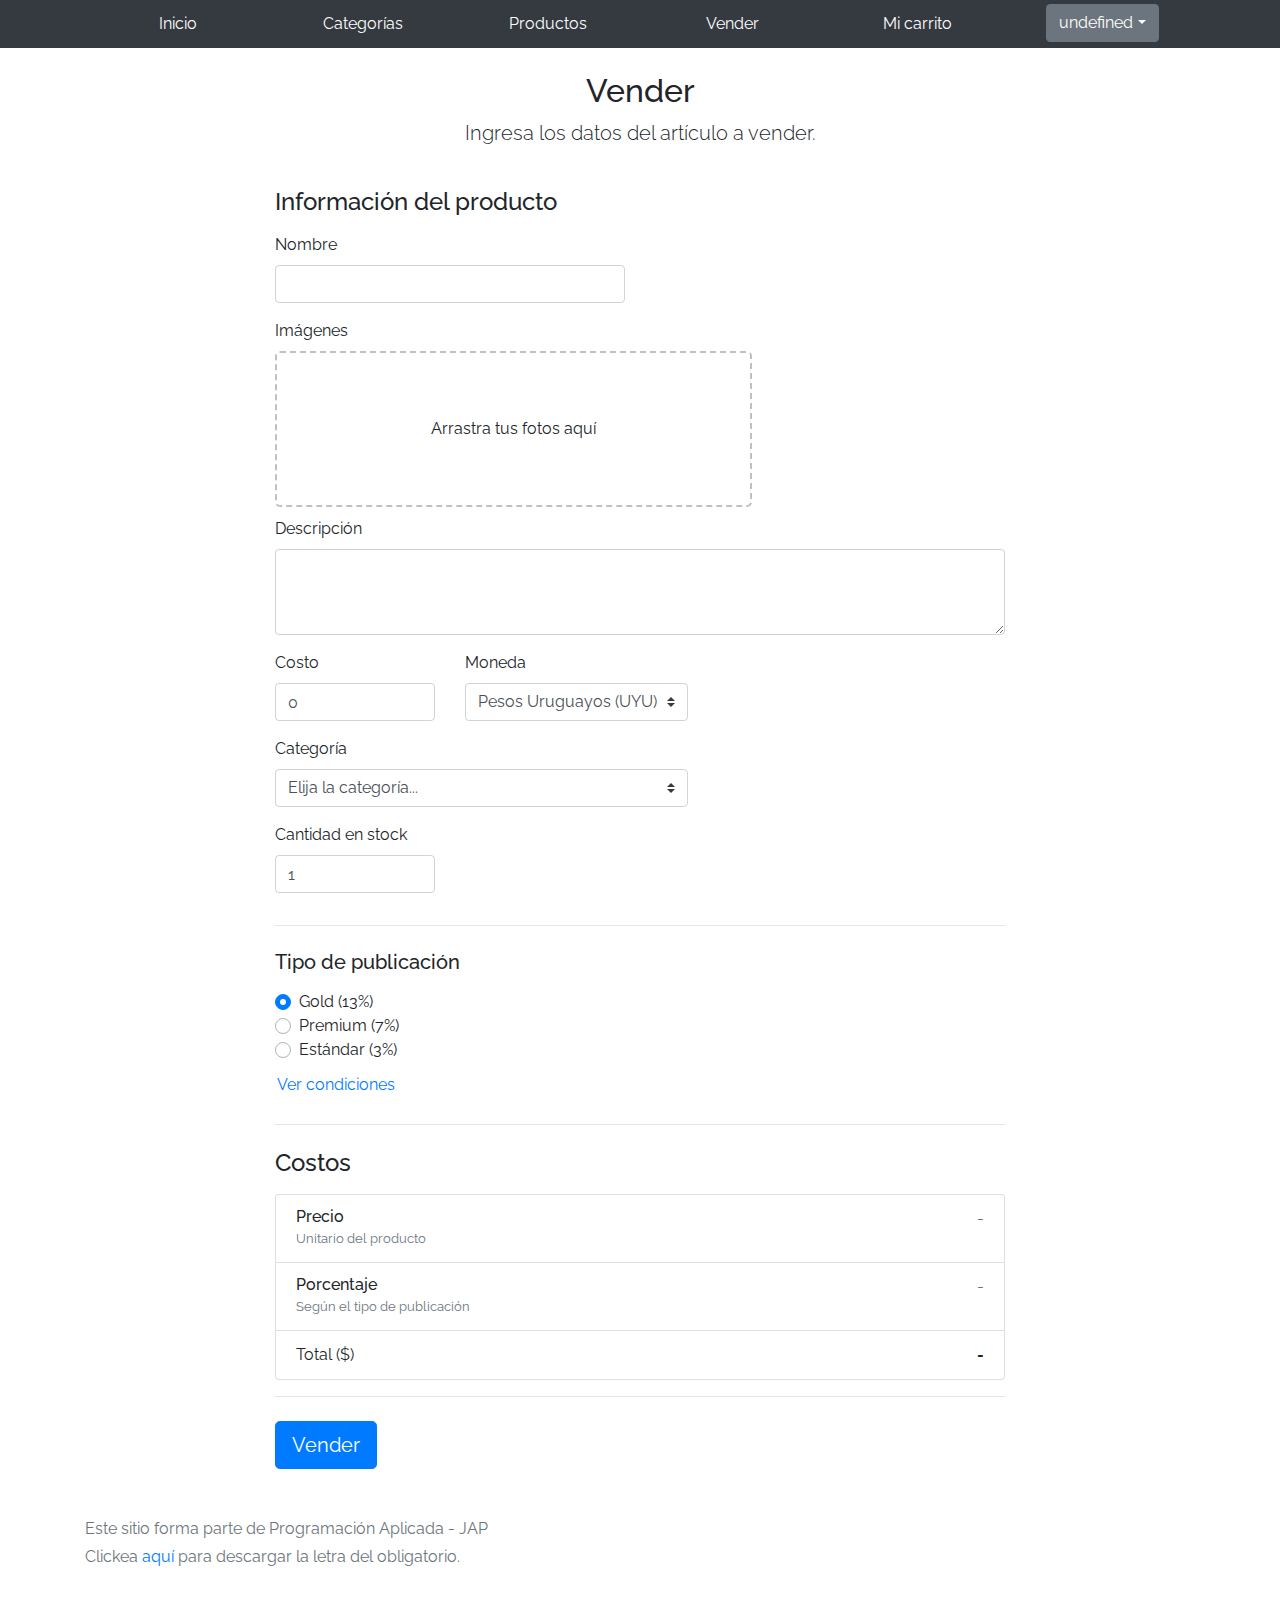
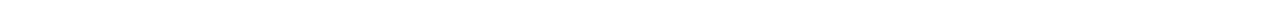
<file: ecommerce-master obligatorio/sell.html>
<!DOCTYPE html>
<!-- saved from url=(0049)https://getbootstrap.com/docs/4.3/examples/album/ -->
<html lang="en"><head><meta http-equiv="Content-Type" content="text/html; charset=UTF-8">
    
    <meta name="viewport" content="width=device-width, initial-scale=1, shrink-to-fit=no">
    <meta name="description" content="">
    <meta name="author" content="Mark Otto, Jacob Thornton, and Bootstrap contributors">
    <title>eMercado - Todo lo que busques está aquí</title>

    <link rel="canonical" href="https://getbootstrap.com/docs/4.3/examples/album/">
    <link href="https://fonts.googleapis.com/css?family=Raleway:300,300i,400,400i,700,700i,900,900i" rel="stylesheet">

    <style>
      .bd-placeholder-img {
        font-size: 1.125rem;
        text-anchor: middle;
        -webkit-user-select: none;
        -moz-user-select: none;
        -ms-user-select: none;
        user-select: none;
      }

      @media (min-width: 768px) {
        .bd-placeholder-img-lg {
          font-size: 3.5rem;
        }
      }
    </style>
    <link href="css/bootstrap.min.css" rel="stylesheet">
    <link href="css/styles.css" rel="stylesheet">
    <link href="css/dropzone.css" rel="stylesheet">
  </head>
  <body>
      <nav class="navbar navbar-dark navbar-expand-lg site-header   sticky-top py-1 bg-dark">
          <div class="container">
              <button class="navbar-toggler" type="button" data-toggle="collapse" data-target="#navbarSupportedContent" aria-controls="navbarSupportedContent" aria-expanded="false" aria-label="Toggle navigation">
                <span class="navbar-toggler-icon"></span>
              </button>
              <div class="collapse navbar-collapse" id="navbarSupportedContent">
                <ul class="navbar-nav mr-auto mt-2 mt-lg-0">
                  <li class="nav-item">
                      <a class="nav-link" href="index.html">Inicio</a>
                  </li>
                  <li class="nav-item">
                      <a class="nav-link" href="categories.html">Categorías</a>
                  </li>
                  <li class="nav-item">
                      <a class="nav-link" href="products.html">Productos</a>
                  </li>
                  <li class="nav-item">
                      <a class="nav-link" href="sell.html">Vender</a>
                  </li>
                  <li class="nav-item">
                    <a class="nav-link" href="cart.html">Mi carrito</a>
                  </li>
                  <li class="nav-item">
                      <div class="dropdown">
                        <button class="btn btn-secondary dropdown-toggle" type="button" id="nombre" data-toggle="dropdown" aria-haspopup="true" aria-expanded="false">
                          
                        </button>
                        <div class="dropdown-menu" aria-labelledby="dropdownMenu2">
                          <button class="dropdown-item" type="button" onclick="location.href='cart.html'">Ver mi carrito</button>
                          <button class="dropdown-item" type="button" onclick="location.href='login.html'">Cerrar sesión</button>
                        </div>
                      </div>
                  </li>
                  </ul>
              </div>
          </div>
        </nav>
      <div class="container">
        <div class="text-center p-4">
          <h2>Vender</h2>
          <p class="lead">Ingresa los datos del artículo a vender.</p>
        </div>
        <div class="row justify-content-md-center">
          <div class="col-md-8 order-md-1">
            <h4 class="mb-3">Información del producto</h4>
            <form class="needs-validation" id="sell-info">
              <div class="row">
                <div class="col-md-6 mb-3">
                  <label for="productName">Nombre</label>
                  <input type="text" class="form-control" id="productName" placeholder="" value="" >
                  <div class="invalid-feedback">
                    Ingresa un nombre
                  </div>
                </div>
              </div>
              <div class="row">
                <div class="col-md-8 order-md-1">
                    <label for="zip">Imágenes</label>
                    <div class="needsclick dz-clickable" id="file-upload">
                      <div class="dz-message needsclick">
                        Arrastra tus fotos aquí<br>
                      </div>
                    </div>
                </div>
              </div>
              <div class="row">
                  <div class="col-md-12 mb-3">
                      <label for="productDescription">Descripción</label>
                      <textarea class="form-control" id="productDescription" rows="3"></textarea>
                  </div>
                </div>
              <div class="row">
                <div class="col-md-3 mb-3">
                  <label for="zip">Costo</label>
                  <input type="number" class="form-control" id="productCostInput" placeholder="" required="" value="0" min="0">
                  <div class="invalid-feedback">
                    El costo debe ser mayor que 0.
                  </div>
                </div>
                <div class="col-md-4 mb-3">
                    <label for="state">Moneda</label>
                    <select class="custom-select d-block w-100" id="productCurrency" required="">
                      <option selected>Pesos Uruguayos (UYU)</option>
                      <option>Dólares (USD)</option>
                    </select>
                    <div class="invalid-feedback">
                      Ingresa una categoría válida.
                    </div>
                  </div>
              </div>
              <div class="row">
                  <div class="col-md-7 mb-3">
                  <label for="state">Categoría</label>
                  <select class="custom-select d-block w-100" id="productCategory">
                    <option value="">Elija la categoría...</option>
                    <option>Autos</option>
                    <option>Juguetes</option>
                    <option>Muebles</option>
                    <option>Herramientas</option>
                    <option>Computadoras</option>
                    <option>Vestimenta</option>
                  </select>
                  <div class="invalid-feedback">
                    Por favor ingresa una categoría válida.
                  </div>
                </div>
              </div>
              <div class="row">
                  <div class="col-md-3 mb-3">
                    <label for="productCountInput">Cantidad en stock</label>
                    <input type="number" class="form-control" id="productCountInput" placeholder="" required="" value="1" min="0">
                    <div class="invalid-feedback">
                      La cantidad es requerida.
                    </div>
                  </div>
                </div>
              <hr class="mb-4">
              <h5 class="mb-3">Tipo de publicación</h5>
              <div class="d-block my-3">
                <div class="custom-control custom-radio">
                  <input id="goldradio" name="publicationType" type="radio" class="custom-control-input" checked="" required="">
                  <label class="custom-control-label" for="goldradio">Gold (13%)</label>
                </div>
                <div class="custom-control custom-radio">
                  <input id="premiumradio" name="publicationType" type="radio" class="custom-control-input" required="">
                  <label class="custom-control-label" for="premiumradio">Premium (7%)</label>
                </div>
                <div class="custom-control custom-radio">
                  <input id="standardradio" name="publicationType" type="radio" class="custom-control-input" required="">
                  <label class="custom-control-label" for="standardradio">Estándar (3%)</label>
                </div>
                <div class="row">
                  <button type="button" class="m-1 btn btn-link" data-toggle="modal" data-target="#contidionsModal">Ver condiciones</button>
                </div>
              </div>
              <hr class="mb-4">
              <h4 class="mb-3">Costos</h4>
              <ul class="list-group mb-3">
                  <li class="list-group-item d-flex justify-content-between lh-condensed">
                    <div>
                      <h6 class="my-0">Precio</h6>
                      <small class="text-muted">Unitario del producto</small>
                    </div>
                    <span class="text-muted" id="productCostText">-</span>
                  </li>
                  <li class="list-group-item d-flex justify-content-between lh-condensed">
                    <div>
                      <h6 class="my-0">Porcentaje</h6>
                      <small class="text-muted">Según el tipo de publicación</small>
                    </div>
                    <span class="text-muted" id="comissionText">-</span>
                  </li>
                  <li class="list-group-item d-flex justify-content-between">
                    <span>Total ($)</span>
                    <strong id="totalCostText">-</strong>
                  </li>
                </ul>
              <hr class="mb-4">
              <button class="btn btn-primary btn-lg" type="submit">Vender</button>
            </form>
          </div>
        </div>
      </div>
      <footer class="text-muted">
        <div class="container">
            <p>Este sitio forma parte de Programación Aplicada - JAP</p>
            <p>Clickea <a target="_blank" href="Letra.pdf">aquí</a> para descargar la letra del obligatorio.</p>
        </div>
      </footer>

      <div class="modal fade" tabindex="-1" role="dialog" id="contidionsModal">
        <div class="modal-dialog" role="document">
          <div class="modal-content">
            <div class="modal-header">
              <h5 class="modal-title">Condiciones de publicación</h5>
              <button type="button" class="close" data-dismiss="modal" aria-label="Close">
                <span aria-hidden="true">&times;</span>
              </button>
            </div>
            <div class="modal-body">
              <div class="container">
                  <div class="row">
                      <h5 class="text-warning">Gold (13%)</h5>
                      <p class="muted text-justify">Tu producto se verá de forma promocionada en portada, además de las condiciones de Premium y Estándar.</p>
                  </div>
                  <hr>
                  <div class="row">
                      <h5 class="text-primary">Stándar (7%)</h5>
                      <p class="muted text-justify">Se mostrará el producto en los primeros lugares de resultados de búsqueda, así cómo cuando se ingrese a la categoría que pertenezca.</p>
                  </div>
                  <hr>
                  <div class="row">
                      <h5 class="text-secondary">Estándar (3%)</h5>
                      <p class="muted text-justify">El producto se listará en la categoría correspondiente, así como en los resultados de búsquedas que coincidan con las palabras claves en el nombre.</p>
                  </div>
              </div>
            </div>
            <div class="modal-footer">
              <button type="button" class="btn btn-primary" data-dismiss="modal">Cerrar</button>
            </div>
          </div>
        </div>
      </div>
      <div id="spinner-wrapper"><div class="lds-ring"><div></div><div></div><div></div><div></div></div></div>
      <script src="js/vendor/jquery-3.4.1.min.js"></script>
      <script src="js/vendor/bootstrap.bundle.min.js"></script>
      <script src="js/vendor/dropzone.js"></script>
      <script src="js/vendor/bootbox.min.js"></script>
      <script src="js/init.js"></script>
      <script src="js/sell.js"></script>
    <script src="js/localStorage.js"></script> 
    </body>
</html>
</file>
<file: ecommerce-master obligatorio/css/styles.css>
.jumbotron, .card-body, .container, .site-header{
    font-family: 'Raleway', serif !important;
}

.jumbotron .display-4{
    font-weight: bold;
}

.jumbotron {
  height: 50vh;
  padding: 5em inherit;
  margin-bottom: 0;
  background-color: #53C0FB;
  background: url('../img/cover_back.png');
  background-size: cover;
  background-position: center;
  background-repeat: no-repeat;
  color: black;
  font-weight: bold;
}

@media (min-width: 768px) {
  .jumbotron {
    padding-top: 6rem;
    padding-bottom: 6rem;
  }
}

.jumbotron p:last-child {
  margin-bottom: 0;
}

.jumbotron-heading {
  font-weight: 300;
}

.jumbotron .container {
  max-width: 40rem;
  background-color: rgba(255, 255, 255, 0.5);
  border-radius: 10px;
  text-shadow: 1px 1px 2px grey;
}

.jumbotron .lead{
  font-size: 38px;
}

footer {
  padding-top: 3rem;
  padding-bottom: 3rem;
}

footer p {
  margin-bottom: .25rem;
}

.site-header a {
  color: white;
  transition: ease-in-out color .15s;
}

.dropzone{
  border: 2px dashed #0087F7;
  border-radius: 5px;
  background: white;
}

.lds-ring {
  display: inline-block;
  position: relative;
  width: 64px;
  height: 64px;
  top:50%;
  left: 50%;
}
.lds-ring div {
  box-sizing: border-box;
  display: block;
  position: absolute;
  width: 51px;
  height: 51px;
  margin: 6px;
  border: 6px solid #fff;
  border-radius: 50%;
  animation: lds-ring 1.2s cubic-bezier(0.5, 0, 0.5, 1) infinite;
  border-color: #fff transparent transparent transparent;
}
.lds-ring div:nth-child(1) {
  animation-delay: -0.45s;
}
.lds-ring div:nth-child(2) {
  animation-delay: -0.3s;
}
.lds-ring div:nth-child(3) {
  animation-delay: -0.15s;
}
@keyframes lds-ring {
  0% {
    transform: rotate(0deg);
  }
  100% {
    transform: rotate(360deg);
  }
}

#spinner-wrapper{
  position: fixed;
  background-color: rgba(0,0,0,0.5);
  width:100%;
  height: 100%;
  top:0;
  left:0;
  z-index: 1021;
  display: none;
}

a.custom-card,
a.custom-card:hover {
  color: inherit;
  text-decoration: inherit;
}

.navbar-dark .navbar-nav .nav-link{
  color: white;
}

.navbar-nav{
  width:100%;
}

@media (min-width : 992px){
  .navbar-nav .nav-item{
    width: 20%;
    text-align: center;
  }
}

.login{
  background-color:rgb(85, 62, 62);
  background-image: url(../img/fondologin.jpg);
  height: 100vh;
  padding: 5em inherit;
  background-size: contain;
  background-repeat: no-repeat;
  background-position: center;

}
.login-caja{
  width: 320px;
  height: 420px;
  background: rgba(0,0,0,0.5);
  color: #fff;
  top: 50%;
  left: 50%;
  position: absolute;
  transform: translate(-50%,-50%);
  box-sizing: border-box;
  padding: 70px 30px;
}
.imglogin{
  width: 100px;
  height: 100px;
  border-radius: 50%;
  position: absolute;
  top: -50px;
  left: calc(50% - 50px);
 }
 h1{
  margin: 0;
  padding: 0 0 20px;
  text-align: center;
  font-size: 22px;
 }
 .login-caja p{
  margin: 0;
  padding: 0;
  font-weight: bold;
 }
 .login-caja input{
  width: 100%;
  margin-bottom: 20px;
 }
 .login-caja input[type="text"], input[type="password"]
 {
  border: none;
  border-bottom: 1px solid #fff;
  background: transparent;
  outline: none;
  height: 40px;
  color: #fff;
  font-size: 16px;
 }
 .login-caja input[type="submit"]
 {
  border: none;
  outline: none;
  height: 40px;
  background: #1c8adb;
  color: #fff;
  font-size: 18px;
  border-radius: 20px;
 }
 .login-caja input[type="submit"]:hover
 {
  cursor: pointer;
  background: #39dc79;
  color: #000;
 }
</file>
<file: ecommerce-master obligatorio/css/dropzone.css>
/*
 * The MIT License
 * Copyright (c) 2012 Matias Meno <m@tias.me>
 */
.dropzone, .dropzone * {
  box-sizing: border-box; }

.dropzone {
  position: relative; }
  .dropzone .dz-preview {
    position: relative;
    display: inline-block;
    width: 120px;
    margin: 0.5em; }
    .dropzone .dz-preview .dz-progress {
      display: block;
      height: 15px;
      border: 1px solid #aaa; }
      .dropzone .dz-preview .dz-progress .dz-upload {
        display: block;
        height: 100%;
        width: 0;
        background: green; }
    .dropzone .dz-preview .dz-error-message {
      color: red;
      display: none; }
    .dropzone .dz-preview.dz-error .dz-error-message, .dropzone .dz-preview.dz-error .dz-error-mark {
      display: block; }
    .dropzone .dz-preview.dz-success .dz-success-mark {
      display: block; }
    .dropzone .dz-preview .dz-error-mark, .dropzone .dz-preview .dz-success-mark {
      position: absolute;
      display: none;
      left: 30px;
      top: 30px;
      width: 54px;
      height: 58px;
      left: 50%;
      margin-left: -27px; }

@-webkit-keyframes passing-through {
  0% {
    opacity: 0;
    -webkit-transform: translateY(40px);
    -moz-transform: translateY(40px);
    -ms-transform: translateY(40px);
    -o-transform: translateY(40px);
    transform: translateY(40px); }
  30%, 70% {
    opacity: 1;
    -webkit-transform: translateY(0px);
    -moz-transform: translateY(0px);
    -ms-transform: translateY(0px);
    -o-transform: translateY(0px);
    transform: translateY(0px); }
  100% {
    opacity: 0;
    -webkit-transform: translateY(-40px);
    -moz-transform: translateY(-40px);
    -ms-transform: translateY(-40px);
    -o-transform: translateY(-40px);
    transform: translateY(-40px); } }
@-moz-keyframes passing-through {
  0% {
    opacity: 0;
    -webkit-transform: translateY(40px);
    -moz-transform: translateY(40px);
    -ms-transform: translateY(40px);
    -o-transform: translateY(40px);
    transform: translateY(40px); }
  30%, 70% {
    opacity: 1;
    -webkit-transform: translateY(0px);
    -moz-transform: translateY(0px);
    -ms-transform: translateY(0px);
    -o-transform: translateY(0px);
    transform: translateY(0px); }
  100% {
    opacity: 0;
    -webkit-transform: translateY(-40px);
    -moz-transform: translateY(-40px);
    -ms-transform: translateY(-40px);
    -o-transform: translateY(-40px);
    transform: translateY(-40px); } }
@keyframes passing-through {
  0% {
    opacity: 0;
    -webkit-transform: translateY(40px);
    -moz-transform: translateY(40px);
    -ms-transform: translateY(40px);
    -o-transform: translateY(40px);
    transform: translateY(40px); }
  30%, 70% {
    opacity: 1;
    -webkit-transform: translateY(0px);
    -moz-transform: translateY(0px);
    -ms-transform: translateY(0px);
    -o-transform: translateY(0px);
    transform: translateY(0px); }
  100% {
    opacity: 0;
    -webkit-transform: translateY(-40px);
    -moz-transform: translateY(-40px);
    -ms-transform: translateY(-40px);
    -o-transform: translateY(-40px);
    transform: translateY(-40px); } }
@-webkit-keyframes slide-in {
  0% {
    opacity: 0;
    -webkit-transform: translateY(40px);
    -moz-transform: translateY(40px);
    -ms-transform: translateY(40px);
    -o-transform: translateY(40px);
    transform: translateY(40px); }
  30% {
    opacity: 1;
    -webkit-transform: translateY(0px);
    -moz-transform: translateY(0px);
    -ms-transform: translateY(0px);
    -o-transform: translateY(0px);
    transform: translateY(0px); } }
@-moz-keyframes slide-in {
  0% {
    opacity: 0;
    -webkit-transform: translateY(40px);
    -moz-transform: translateY(40px);
    -ms-transform: translateY(40px);
    -o-transform: translateY(40px);
    transform: translateY(40px); }
  30% {
    opacity: 1;
    -webkit-transform: translateY(0px);
    -moz-transform: translateY(0px);
    -ms-transform: translateY(0px);
    -o-transform: translateY(0px);
    transform: translateY(0px); } }
@keyframes slide-in {
  0% {
    opacity: 0;
    -webkit-transform: translateY(40px);
    -moz-transform: translateY(40px);
    -ms-transform: translateY(40px);
    -o-transform: translateY(40px);
    transform: translateY(40px); }
  30% {
    opacity: 1;
    -webkit-transform: translateY(0px);
    -moz-transform: translateY(0px);
    -ms-transform: translateY(0px);
    -o-transform: translateY(0px);
    transform: translateY(0px); } }
@-webkit-keyframes pulse {
  0% {
    -webkit-transform: scale(1);
    -moz-transform: scale(1);
    -ms-transform: scale(1);
    -o-transform: scale(1);
    transform: scale(1); }
  10% {
    -webkit-transform: scale(1.1);
    -moz-transform: scale(1.1);
    -ms-transform: scale(1.1);
    -o-transform: scale(1.1);
    transform: scale(1.1); }
  20% {
    -webkit-transform: scale(1);
    -moz-transform: scale(1);
    -ms-transform: scale(1);
    -o-transform: scale(1);
    transform: scale(1); } }
@-moz-keyframes pulse {
  0% {
    -webkit-transform: scale(1);
    -moz-transform: scale(1);
    -ms-transform: scale(1);
    -o-transform: scale(1);
    transform: scale(1); }
  10% {
    -webkit-transform: scale(1.1);
    -moz-transform: scale(1.1);
    -ms-transform: scale(1.1);
    -o-transform: scale(1.1);
    transform: scale(1.1); }
  20% {
    -webkit-transform: scale(1);
    -moz-transform: scale(1);
    -ms-transform: scale(1);
    -o-transform: scale(1);
    transform: scale(1); } }
@keyframes pulse {
  0% {
    -webkit-transform: scale(1);
    -moz-transform: scale(1);
    -ms-transform: scale(1);
    -o-transform: scale(1);
    transform: scale(1); }
  10% {
    -webkit-transform: scale(1.1);
    -moz-transform: scale(1.1);
    -ms-transform: scale(1.1);
    -o-transform: scale(1.1);
    transform: scale(1.1); }
  20% {
    -webkit-transform: scale(1);
    -moz-transform: scale(1);
    -ms-transform: scale(1);
    -o-transform: scale(1);
    transform: scale(1); } }
#file-upload, #file-upload * {
  box-sizing: border-box; }

#file-upload {
  min-height: 150px;
  border: 2px dashed silver;
  border-radius: 5px;
  background: white;
margin-bottom: 10px;}
  #file-upload.dz-clickable {
    cursor: pointer; }
    #file-upload.dz-clickable * {
      cursor: default; }
    #file-upload.dz-clickable .dz-message, #file-upload.dz-clickable .dz-message * {
      cursor: pointer; }
  #file-upload.dz-started .dz-message {
    display: none; }
  #file-upload.dz-drag-hover {
    border-style: solid; }
    #file-upload.dz-drag-hover .dz-message {
      opacity: 0.5; }
  #file-upload .dz-message {
    text-align: center;
    margin: 4em 0; }
  #file-upload .dz-preview {
    position: relative;
    display: inline-block;
    vertical-align: top;
    margin: 16px;
    min-height: 100px; }
    #file-upload .dz-preview:hover {
      z-index: 1000; }
      #file-upload .dz-preview:hover .dz-details {
        opacity: 1; }
    #file-upload .dz-preview.dz-file-preview .dz-image {
      border-radius: 20px;
      background: #999;
      background: linear-gradient(to bottom, #eee, #ddd); }
    #file-upload .dz-preview.dz-file-preview .dz-details {
      opacity: 1; }
    #file-upload .dz-preview.dz-image-preview {
      background: white; }
      #file-upload .dz-preview.dz-image-preview .dz-details {
        -webkit-transition: opacity 0.2s linear;
        -moz-transition: opacity 0.2s linear;
        -ms-transition: opacity 0.2s linear;
        -o-transition: opacity 0.2s linear;
        transition: opacity 0.2s linear; }
    #file-upload .dz-preview .dz-remove {
      font-size: 14px;
      text-align: center;
      display: block;
      cursor: pointer;
      border: none; }
      #file-upload .dz-preview .dz-remove:hover {
        text-decoration: underline; }
    #file-upload .dz-preview:hover .dz-details {
      opacity: 1; }
    #file-upload .dz-preview .dz-details {
      z-index: 20;
      position: absolute;
      top: 0;
      left: 0;
      opacity: 0;
      font-size: 13px;
      min-width: 100%;
      max-width: 100%;
      padding: 2em 1em;
      text-align: center;
      color: rgba(0, 0, 0, 0.9);
      line-height: 150%; }
      #file-upload .dz-preview .dz-details .dz-size {
        margin-bottom: 1em;
        font-size: 16px; }
      #file-upload .dz-preview .dz-details .dz-filename {
        white-space: nowrap; }
        #file-upload .dz-preview .dz-details .dz-filename:hover span {
          border: 1px solid rgba(200, 200, 200, 0.8);
          background-color: rgba(255, 255, 255, 0.8); }
        #file-upload .dz-preview .dz-details .dz-filename:not(:hover) {
          overflow: hidden;
          text-overflow: ellipsis; }
          #file-upload .dz-preview .dz-details .dz-filename:not(:hover) span {
            border: 1px solid transparent; }
      #file-upload .dz-preview .dz-details .dz-filename span, #file-upload .dz-preview .dz-details .dz-size span {
        background-color: rgba(255, 255, 255, 0.4);
        padding: 0 0.4em;
        border-radius: 3px; }
    #file-upload .dz-preview:hover .dz-image img {
      -webkit-transform: scale(1.05, 1.05);
      -moz-transform: scale(1.05, 1.05);
      -ms-transform: scale(1.05, 1.05);
      -o-transform: scale(1.05, 1.05);
      transform: scale(1.05, 1.05);
      -webkit-filter: blur(8px);
      filter: blur(8px); }
    #file-upload .dz-preview .dz-image {
      border-radius: 20px;
      overflow: hidden;
      width: 120px;
      height: 120px;
      position: relative;
      display: block;
      z-index: 10; }
      #file-upload .dz-preview .dz-image img {
        display: block; }
    #file-upload .dz-preview.dz-success .dz-success-mark {
      -webkit-animation: passing-through 3s cubic-bezier(0.77, 0, 0.175, 1);
      -moz-animation: passing-through 3s cubic-bezier(0.77, 0, 0.175, 1);
      -ms-animation: passing-through 3s cubic-bezier(0.77, 0, 0.175, 1);
      -o-animation: passing-through 3s cubic-bezier(0.77, 0, 0.175, 1);
      animation: passing-through 3s cubic-bezier(0.77, 0, 0.175, 1); }
    #file-upload .dz-preview.dz-error .dz-error-mark {
      opacity: 1;
      -webkit-animation: slide-in 3s cubic-bezier(0.77, 0, 0.175, 1);
      -moz-animation: slide-in 3s cubic-bezier(0.77, 0, 0.175, 1);
      -ms-animation: slide-in 3s cubic-bezier(0.77, 0, 0.175, 1);
      -o-animation: slide-in 3s cubic-bezier(0.77, 0, 0.175, 1);
      animation: slide-in 3s cubic-bezier(0.77, 0, 0.175, 1); }
    #file-upload .dz-preview .dz-success-mark, #file-upload .dz-preview .dz-error-mark {
      pointer-events: none;
      opacity: 0;
      z-index: 500;
      position: absolute;
      display: block;
      top: 50%;
      left: 50%;
      margin-left: -27px;
      margin-top: -27px; }
      #file-upload .dz-preview .dz-success-mark svg, #file-upload .dz-preview .dz-error-mark svg {
        display: block;
        width: 54px;
        height: 54px; }
    #file-upload .dz-preview.dz-processing .dz-progress {
      opacity: 1;
      -webkit-transition: all 0.2s linear;
      -moz-transition: all 0.2s linear;
      -ms-transition: all 0.2s linear;
      -o-transition: all 0.2s linear;
      transition: all 0.2s linear; }
    #file-upload .dz-preview.dz-complete .dz-progress {
      opacity: 0;
      -webkit-transition: opacity 0.4s ease-in;
      -moz-transition: opacity 0.4s ease-in;
      -ms-transition: opacity 0.4s ease-in;
      -o-transition: opacity 0.4s ease-in;
      transition: opacity 0.4s ease-in; }
    #file-upload .dz-preview:not(.dz-processing) .dz-progress {
      -webkit-animation: pulse 6s ease infinite;
      -moz-animation: pulse 6s ease infinite;
      -ms-animation: pulse 6s ease infinite;
      -o-animation: pulse 6s ease infinite;
      animation: pulse 6s ease infinite; }
    #file-upload .dz-preview .dz-progress {
      opacity: 1;
      z-index: 1000;
      pointer-events: none;
      position: absolute;
      height: 16px;
      left: 50%;
      top: 50%;
      margin-top: -8px;
      width: 80px;
      margin-left: -40px;
      background: rgba(255, 255, 255, 0.9);
      -webkit-transform: scale(1);
      border-radius: 8px;
      overflow: hidden; }
      #file-upload .dz-preview .dz-progress .dz-upload {
        background: #333;
        background: linear-gradient(to bottom, #666, #444);
        position: absolute;
        top: 0;
        left: 0;
        bottom: 0;
        width: 0;
        -webkit-transition: width 300ms ease-in-out;
        -moz-transition: width 300ms ease-in-out;
        -ms-transition: width 300ms ease-in-out;
        -o-transition: width 300ms ease-in-out;
        transition: width 300ms ease-in-out; }
    #file-upload .dz-preview.dz-error .dz-error-message {
      display: block; }
    #file-upload .dz-preview.dz-error:hover .dz-error-message {
      opacity: 1;
      pointer-events: auto; }
    #file-upload .dz-preview .dz-error-message {
      pointer-events: none;
      z-index: 1000;
      position: absolute;
      display: block;
      display: none;
      opacity: 0;
      -webkit-transition: opacity 0.3s ease;
      -moz-transition: opacity 0.3s ease;
      -ms-transition: opacity 0.3s ease;
      -o-transition: opacity 0.3s ease;
      transition: opacity 0.3s ease;
      border-radius: 8px;
      font-size: 13px;
      top: 130px;
      left: -10px;
      width: 140px;
      background: #be2626;
      background: linear-gradient(to bottom, #be2626, #a92222);
      padding: 0.5em 1.2em;
      color: white; }
      #file-upload .dz-preview .dz-error-message:after {
        content: '';
        position: absolute;
        top: -6px;
        left: 64px;
        width: 0;
        height: 0;
        border-left: 6px solid transparent;
        border-right: 6px solid transparent;
        border-bottom: 6px solid #be2626; }

#file-upload .dz-preview.dz-error .dz-error-message, #file-upload .dz-preview.dz-error .dz-error-mark{
  display: none;
}
</file>
